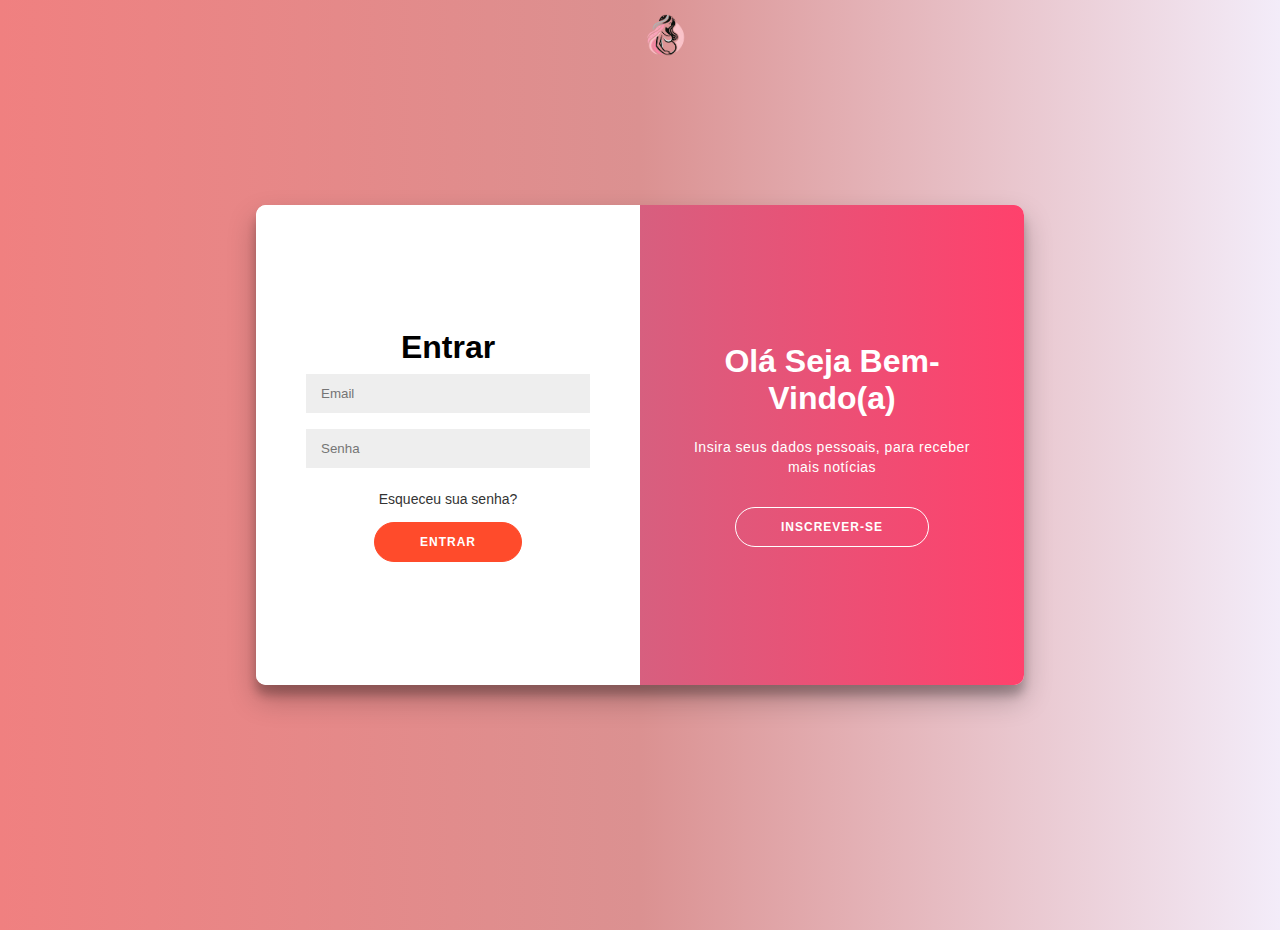
<file: login.html>
<!DOCTYPE html>
<html lang="en" >
<head>
  <meta charset="UTF-8">
  <title>Login</title>
  
  <link rel="stylesheet" href="css/login.css">
  

</head>
<body>

 <a href="index.html"><img src="img/logo_trabalho-removebg-preview.png" alt=""></a>
<div class="container" id="container">
	<div class="form-container sign-up-container">
		<form action="#">
			<h1>Criar Conta</h1>
			
			
			<input type="text" placeholder="Nome" />
			<input type="email" placeholder="Email" />
			<input type="password" placeholder="Senha" />
			<button>Entrar</button>
		</form>
	</div>
	<div class="form-container sign-in-container">
		<form action="#">
			<h1>Entrar</h1>
			
			
			<input type="email" placeholder="Email" />
			<input type="password" placeholder="Senha" />
			<a href="#">Esqueceu sua senha?</a>
			<button>Entrar</button>
		</form>
	</div>
	<div class="overlay-container">
		<div class="overlay">
			<div class="overlay-panel overlay-left">
				<h1>Bem vindo de volta!</h1>
				<p>Para se manter conectado conosco, faça login com suas informações pessoais</p>
				<button class="ghost" id="signIn">Entrar</button>
			</div>
			<div class="overlay-panel overlay-right">
				<h1>Olá Seja Bem-Vindo(a)</h1>
				<p>Insira seus dados pessoais,
					para receber mais notícias</p>
				<button class="ghost" id="signUp">Inscrever-Se</button>
			</div>
		</div>
	</div>
</div>



  <script  src="login.js"></script>

</body>
</html>
</file>
<file: css/login.css>
@import url('https://fonts.googleapis.com/css?family=Montserrat:400,800');

* {
	box-sizing: border-box;
}

body {
	background: linear-gradient(to right, #f08080, #db9191,#F3ECF9);;
	display: flex;
	justify-content: center;
	align-items: center;
	flex-direction: column;
	font-family: "Kanit", sans-serif;
	height: 100vh;
	margin: -20px 0 50px;
}

h1 {
	font-weight: bold;
	margin: 0;
}

h2 {
	text-align: center;
    color: white;
    text-shadow: 2px 2px 4px rgba(0, 0, 0, 0.5);
    font-family: Arial, Helvetica, sans-serif;
}

p {
	font-size: 14px;
	font-weight: 100;
	line-height: 20px;
	letter-spacing: 0.5px;
	margin: 20px 0 30px;
}

span {
	font-size: 12px;
}

a {
	color: #333;
	font-size: 14px;
	text-decoration: none;
	margin: 15px 0;
}

button {
	border-radius: 20px;
	border: 1px solid #FF4B2B;
	background-color: #FF4B2B;
	color: #FFFFFF;
	font-size: 12px;
	font-weight: bold;
	padding: 12px 45px;
	letter-spacing: 1px;
	text-transform: uppercase;
	transition: transform 80ms ease-in;
}

button:active {
	transform: scale(0.95);
}

button:focus {
	outline: none;
}

button.ghost {
	background-color: transparent;
	border-color: #FFFFFF;
}

form {
	background-color: #FFFFFF;
	display: flex;
	align-items: center;
	justify-content: center;
	flex-direction: column;
	padding: 0 50px;
	height: 100%;
	text-align: center;
}

input {
	background-color: #eee;
	border: none;
	padding: 12px 15px;
	margin: 8px 0;
	width: 100%;
}

.container {
	background-color: #fff;
	border-radius: 10px;
  	box-shadow: 0 14px 28px rgba(0,0,0,0.25), 
			0 10px 10px rgba(0,0,0,0.22);
	position: relative;
	overflow: hidden;
	width: 768px;
	max-width: 100%;
	min-height: 480px;
}

.form-container {
	position: absolute;
	top: 0;
	height: 100%;
	transition: all 0.6s ease-in-out;
}

.sign-in-container {
	left: 0;
	width: 50%;
	z-index: 2;
}

.container.right-panel-active .sign-in-container {
	transform: translateX(100%);
}

.sign-up-container {
	left: 0;
	width: 50%;
	opacity: 0;
	z-index: 1;
}

.container.right-panel-active .sign-up-container {
	transform: translateX(100%);
	opacity: 1;
	z-index: 5;
	animation: show 0.6s;
}

@keyframes show {
	0%, 49.99% {
		opacity: 0;
		z-index: 1;
	}
	
	50%, 100% {
		opacity: 1;
		z-index: 5;
	}
}

.overlay-container {
	position: absolute;
	top: 0;
	left: 50%;
	width: 50%;
	height: 100%;
	overflow: hidden;
	transition: transform 0.6s ease-in-out;
	z-index: 100;
}

.container.right-panel-active .overlay-container{
	transform: translateX(-100%);
}

.overlay {
	background: linear-gradient(to right, #f08080, #db9191,#F3ECF9);
	background: -webkit-linear-gradient(to right, #af7d92, #FF416C);
	background: linear-gradient(to right, #af7d92, #FF416C);
	background-repeat: no-repeat;
	background-size: cover;
	background-position: 0 0;
	color: #FFFFFF;
	position: relative;
	left: -100%;
	height: 100%;
	width: 200%;
  	transform: translateX(0);
	transition: transform 0.6s ease-in-out;
}

.container.right-panel-active .overlay {
  	transform: translateX(50%);
}

.overlay-panel {
	position: absolute;
	display: flex;
	align-items: center;
	justify-content: center;
	flex-direction: column;
	padding: 0 40px;
	text-align: center;
	top: 0;
	height: 100%;
	width: 50%;
	transform: translateX(0);
	transition: transform 0.6s ease-in-out;
}

.overlay-left {
	transform: translateX(-20%);
}

.container.right-panel-active .overlay-left {
	transform: translateX(0);
}

.overlay-right {
	right: 0;
	transform: translateX(0);
}

.container.right-panel-active .overlay-right {
	transform: translateX(20%);
}

.social-container {
	margin: 20px 0;
}

.social-container a {
	border: 1px solid #DDDDDD;
	border-radius: 50%;
	display: inline-flex;
	justify-content: center;
	align-items: center;
	margin: 0 5px;
	height: 40px;
	width: 40px;
}

footer {
    background-color: #222;
    color: #fff;
    font-size: 14px;
    bottom: 0;
    position: fixed;
    left: 0;
    right: 0;
    text-align: center;
    z-index: 999;
}
img {
    width: 50px;
    height: 50px;
    position: absolute;
    top: 10px;
    margin: 0 auto;
 }
</file>
